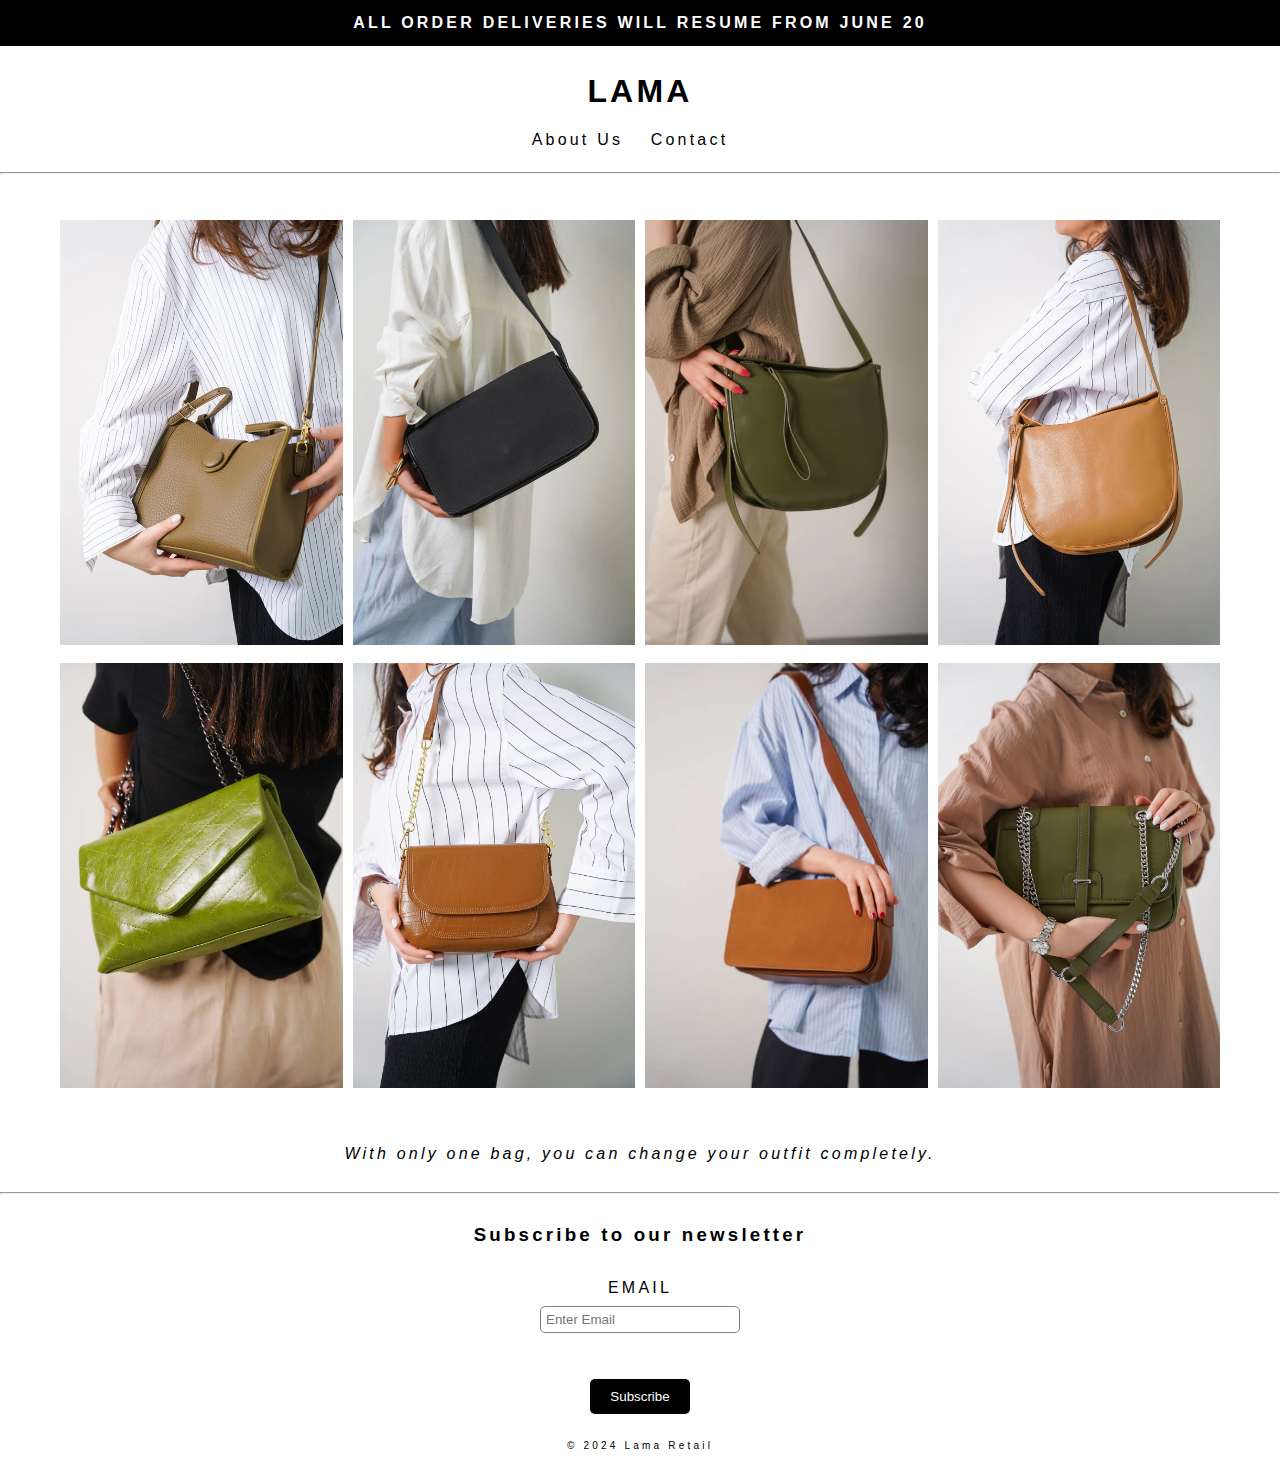
<file: index.html>
<!DOCTYPE html>
<html lang="en">
  <head>
    <meta charset="UTF-8" />
    <meta name="description" content="Lama handbags" />
    <meta name="keywords" content="bags, designer bags, leather bags, lama" />
    <title>Lama Retail</title>
    <link rel="stylesheet" type="text/css" href="./style.css" />
  </head>
  <body>
    <header id="mainHeader">
      <h4>ALL ORDER DELIVERIES WILL RESUME FROM JUNE 20</h4>
    </header>
    <nav id="navbar">
      <h1>LAMA</h1>
        <ul id="navigation">
          <li id="links-section"><a id="links" href="./about.html">About Us</a></li>
          <li id="links-section"><a id="links" href="./contact.html">Contact</a></li>
        </ul>
    </nav>
    <hr />
    <br>
    <div class="section">
      <a class="images-section" href="./images/bag1.jpg">
        <img src="images/bag1.jpg" alt="camel bag" height="400" />
      </a>
      <a class="images-section" href="./images/bag2.jpg">
        <img src="images/bag2.jpg" alt="black bag" height="400" />
      </a>
      <a class="images-section" href="./images/bag3.jpg">
        <img src="images/bag3.jpg" alt="olive bag" height="400" />
      </a>
      <a class="images-section" href="./images/bag4.jpg">
        <img src="images/bag4.jpg" alt="mustard bag" height="400" />
      </a>
      <a class="images-section" href="./images/bag5.jpg">
        <img src="images/bag5.jpg" alt="green bag" height="400" />
      </a>
      <a class="images-section" href="./images/bag6.jpg">
        <img src="images/bag6.jpg" alt="mustard bag" height="400" />
      </a>
      <a class="images-section" href="./images/bag7.jpg">
        <img src="images/bag7.jpg" alt="brown bag" height="400" />
      </a>
      <a class="images-section" href="./images/bag8.jpg">
        <img src="images/bag8.jpg" alt="green bag" height="400" />
      </a>
    </div>
    <br />
    <blockquote id="quote"
      cite="https://www.brainyquote.com/lists/topics/top-10-bag-quotes"
    >
      With only one bag, you can change your outfit completely.
    </blockquote>
    <br />
    <hr />
    <br />
    <h3 id="form-header">Subscribe to our newsletter</h3>
    <form action="mailto:manahil0511@gmail.com" method="post">
      <!-- <div class="form-div">
        <label class="form-label">First Name</label>
        <input type="text" class="form-input" name="firstName" placeholder="Enter First Name" />
      </div>
      <br />
      <div class="form-div">
        <label class="form-label">Last Name</label>
        <input type="text" class="form-input" name="lastName" placeholder="Enter Last Name" />
      </div> -->
      <br />
      <div class="form-div">
        <label>Email</label>
        <input type="email" class="form-input" name="email" placeholder="Enter Email" />
      </div>
      <br />
      <input type="submit" class="form-submit" name="submit" value="Subscribe" />
    </form>

    <footer id="mainFooter">
      <p>&copy 2024 Lama Retail</p>
    </footer>
  </body>
</html>
</file>
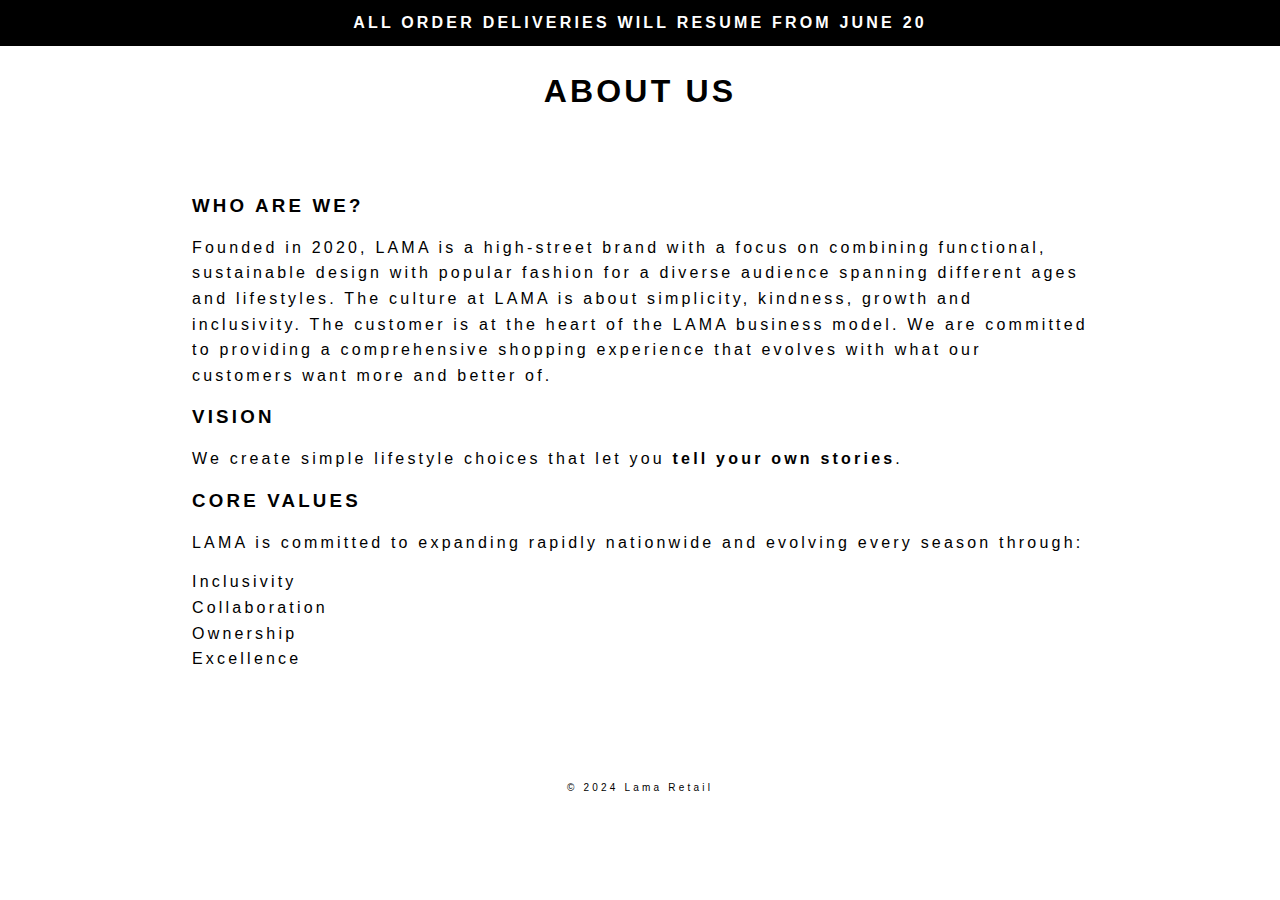
<file: about.html>
<html lang="en">
  <head>
    <meta charset="UTF-8" />
    <meta name="viewport" content="width=device-width, initial-scale=1.0" />
    <title>About Us - Lama Retail</title>
    <link rel="stylesheet" type="text/css" href="./style.css" />
  </head>
  <body>
    <header id="mainHeader">
      <h4>ALL ORDER DELIVERIES WILL RESUME FROM JUNE 20</h4>
    </header>
    <h1>ABOUT US</h1>
    <div id="about-div">
    <h3>WHO ARE WE?</h3>
    <p>
      Founded in 2020, LAMA is a high-street brand with a focus on combining
      functional, sustainable design with popular fashion for a diverse audience
      spanning different ages and lifestyles. The culture at LAMA is about
      simplicity, kindness, growth and inclusivity. The customer is at the heart
      of the LAMA business model. We are committed to providing a comprehensive
      shopping experience that evolves with what our customers want more and
      better of.
    </p>
    <h3>VISION</h3>
    <p>
      We create simple lifestyle choices that let you
      <strong>tell your own stories</strong>.
    </p>
    <h3>CORE VALUES</h3>
    <p>
      LAMA is committed to expanding rapidly nationwide and evolving every
      season through:
    </p>
    <ul>
      <li class="core-values">Inclusivity</li>
      <li class="core-values">Collaboration</li>
      <li class="core-values">Ownership</li>
      <li class="core-values">Excellence</li>
    </ul>
    </div>
    <footer id="mainFooter">
      <p>&copy 2024 Lama Retail</p>
    </footer>
  </body>
</html>
</file>
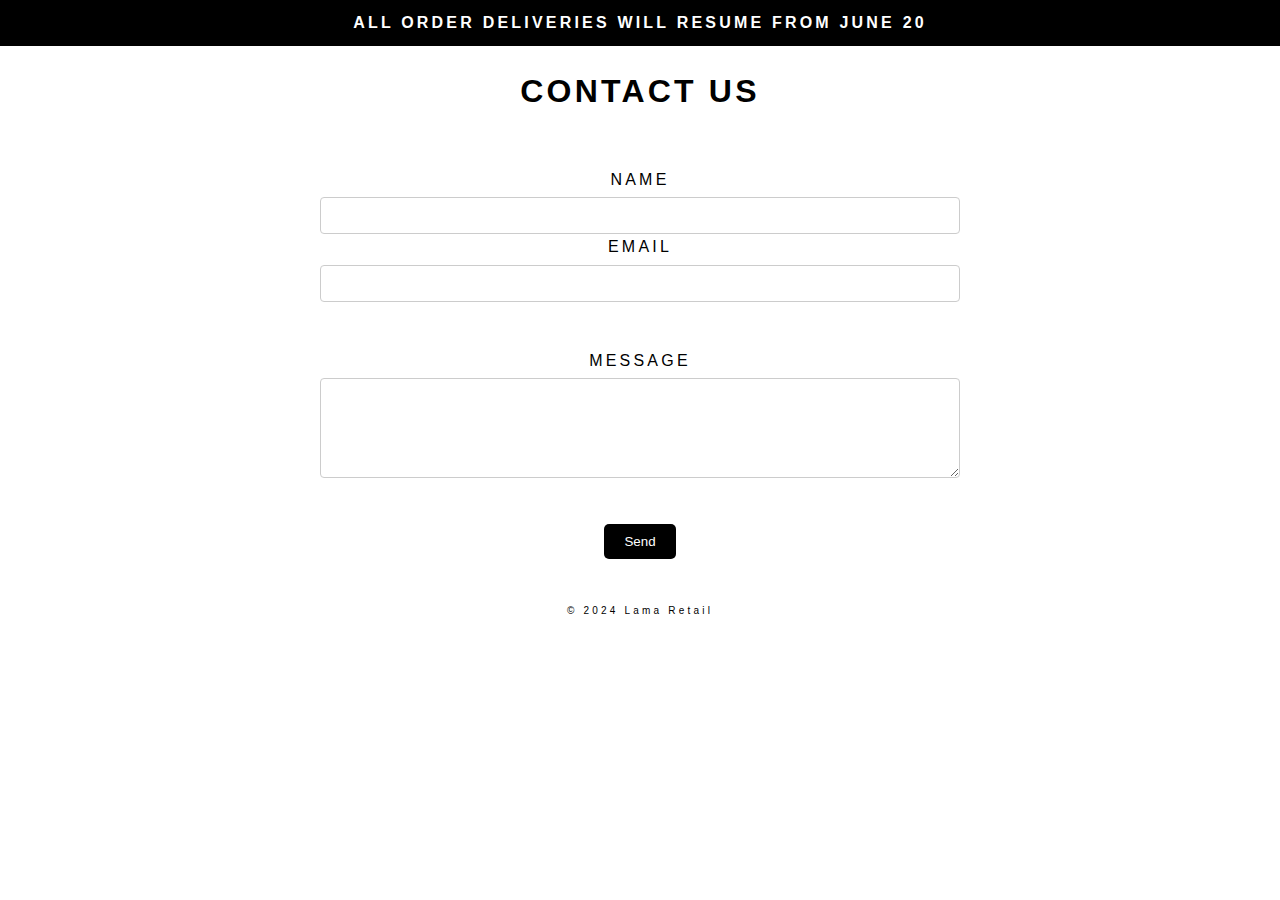
<file: contact.html>
<html lang="en">
  <head>
    <meta charset="UTF-8" />
    <meta name="viewport" content="width=device-width, initial-scale=1.0" />
    <title>Contact - Lama Retail</title>
    <link rel="stylesheet" type="text/css" href="./style.css" />
  </head>
  <body>
    <header id="mainHeader">
      <h4>ALL ORDER DELIVERIES WILL RESUME FROM JUNE 20</h4>
    </header>
    <h1>CONTACT US</h1>
    <div id="contact-form">
    <form action="mailto:manahil0511@gmail.com" method="post">
      <div class="form-div">
        <label>Name</label>
        <input class="contact-input" type="text" name="firstName"/>
        <label>Email</label>
        <input class="contact-input" type="email" name="email"/>
      </div>
      <br />
      <div class="form-div">
        <label id="message">Message</label>
        <textarea name="message"></textarea>
      </div>
      <br />
      <input type="submit" class="form-submit" name="submit" value="Send" />
    </form>
  </div>
    <footer id="mainFooter">
      <p>&copy 2024 Lama Retail</p>
    </footer>
  </body>
</html>
</file>
<file: style.css>
* {
    margin: 0;
    padding: 0;
    box-sizing: border-box;
}
body {
    /* font-family: Arial, sans-serif; */   
    line-height: 1.6;
    font-family: sans-serif;
    letter-spacing: 0.2em;
}
#mainHeader {
    background-color: black;
    color: white;
    text-align: center;
    padding: 10px;
}

h1 {
    text-align: center;     
    margin-top: 20px;
    margin-bottom: 10px;
}

#navigation {
    list-style-type: none;
    text-align: center;
    margin-bottom: 20px;
}

#links-section {
    display: inline;
    margin-right: 20px;
}

#links {
    text-decoration: none;
    color:black;
} 

#links:hover{
    text-decoration: underline;
}
div {
    text-align: center;
    margin-bottom: 20px;
}
.section {
    display: grid;
    grid-template-columns: repeat(auto-fill, minmax(250px, 1fr));
    gap: 10px;
    padding: 20px;
    max-width: 1200px;
    margin: 0 auto;
} 
.images-section {
    display: block;
    width: 100%;
    height: 100%;
    overflow: hidden;
    position: relative;
}  
.images-section img {
    width: 100%;
    height: auto;
    transition: transform 0.3s ease;
} 
.images-section:hover img {
    transform: scale(1.1);
}
#quote {
    text-align: center;
    font-style: italic;
}
form {
    text-align: center;
}
.form-div {
    margin-bottom: 10px;
}
.form-label {
    display: block;
    margin-bottom: 5px;
}
.form-input {
    width: 200px;
    padding: 5px;
    border-radius: 5px;
    border: 1px solid gray;
}
#form-header {
    text-align: center;
}
.form-submit {
    padding: 10px 20px;
    background-color: black;
    color: white;
    border: none;
    border-radius: 5px;
    cursor: pointer;
}
#mainFooter {
    text-align: center;
    font-size: 10px;
    padding: 10px;
    bottom: 0;
    width: 100%;
}
#about-div{
    text-align: left;
    padding: 5% 15% 5% 15%;
}
.core-values{
    list-style: none;
}
p{
    padding: 5px 0px 5px 0px;
    margin-top: 9px;
    margin-bottom: 9px;
}
#contact-form{
    margin-top: 50px;
}
.form-div {
    margin-bottom: 20px;
}
.form-div label{
    text-transform: uppercase;
    margin-bottom: 5px;
    display: block;
}  
.contact-input, .form-div textarea {
    width: 50%;
    padding: 10px;
    border: 1px solid #ccc;
    border-radius: 4px;
}
textarea {
  height: 100px;
  resize: vertical;
}
</file>
